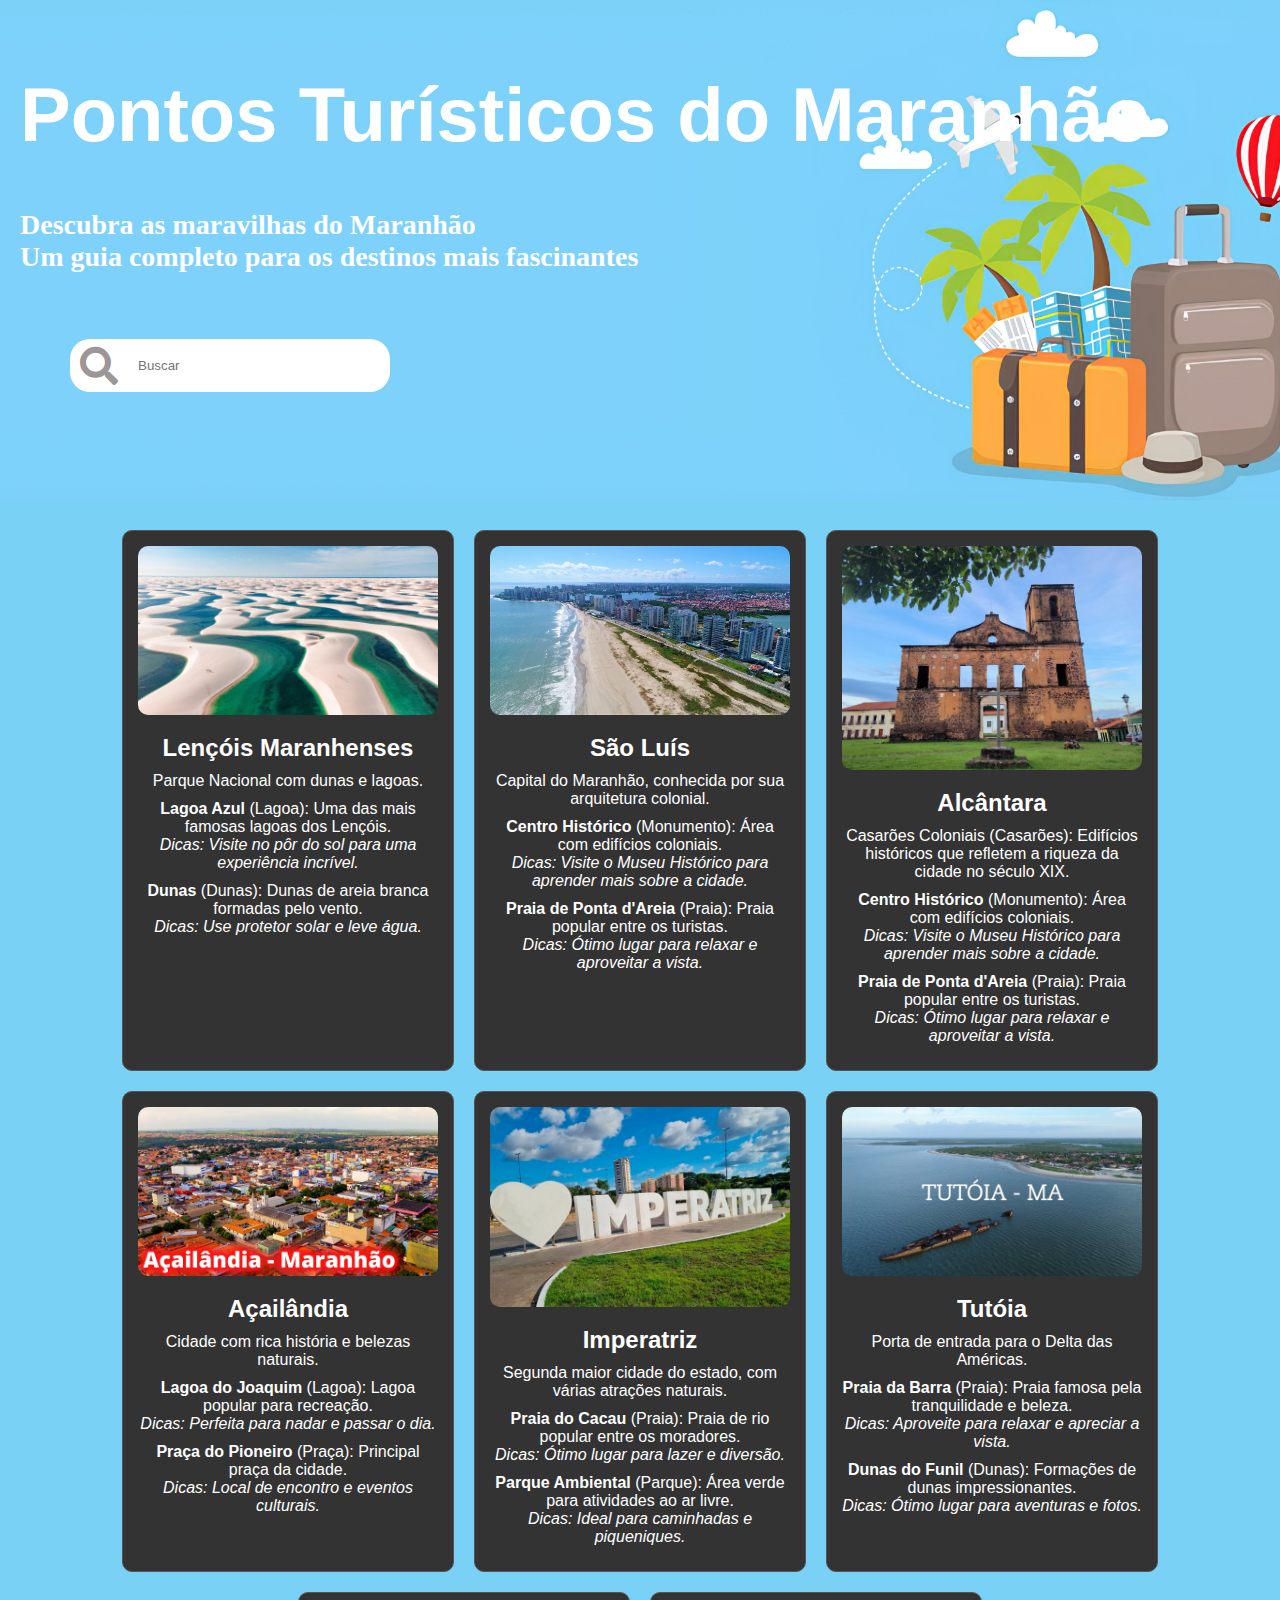
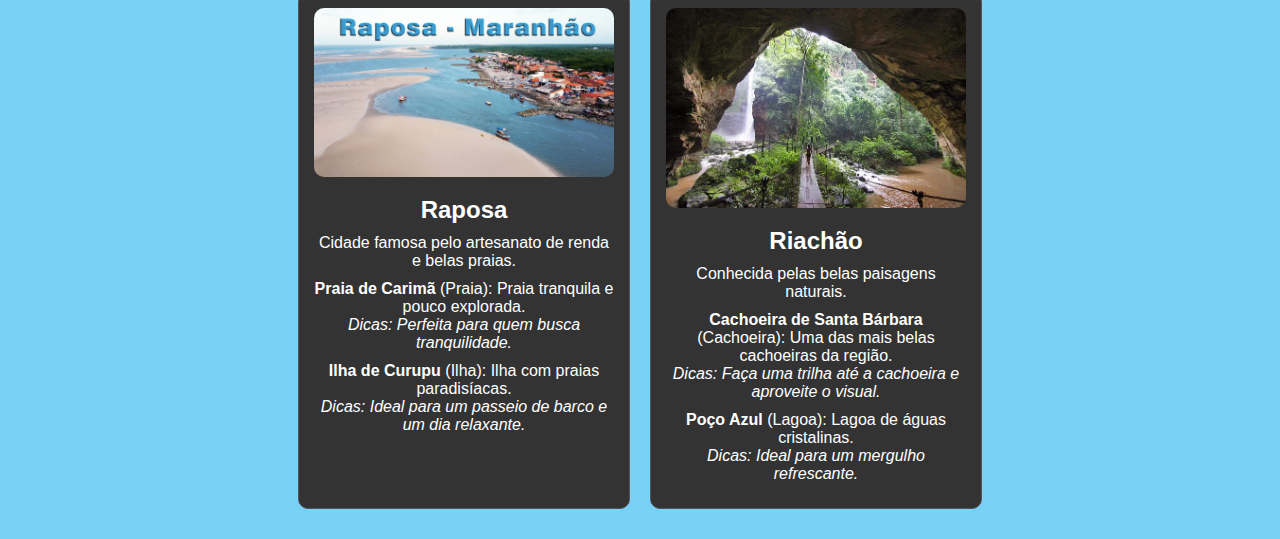
<file: index.html>
<!DOCTYPE html>
<html lang="pt-br">
<head>
    <meta charset="UTF-8">
    <meta name="viewport" content="width=device-width, initial-scale=1.0">
    <title>Pontos Turísticos do Maranhão</title>
    <link rel="stylesheet" href="style.css">
    <link rel="stylesheet" href="https://cdnjs.cloudflare.com/ajax/libs/font-awesome/5.15.4/css/all.min.css">
</head>
<body>
    <header>
        <h1>Pontos Turísticos do Maranhão</h1>
        <h2>Descubra as maravilhas do Maranhão<br> Um guia completo para os destinos mais fascinantes</h2>
        <br><div class="search-container"></br>
            <i class="fas fa-search"></i>
            <input type="text" id="search" placeholder="Buscar">
        </div>
    </header>
    <main id="destinos-container">
        <!-- Destinos serão inseridos aqui dinamicamente -->
    </main>
    <script src="script.js"></script>
</body>
</html>
</file>
<file: style.css>
body {
    background-color: rgb(121, 210, 246);
    color: rgb(255, 255, 255);
    font-family: Arial, sans-serif;
    margin: 0;
}

header {
    text-align: left;
    font-family: 'Chiller', sans-serif;
    font-size: 38px;
    padding: 20px;
    color: rgb(255, 255, 255);
    width: 100%;
    height: 500px;
    box-sizing: border-box;
    position: relative;
    background-image: url('imagens/back1.jpg');
    background-size: cover;
    background-position: center;
    background-repeat: no-repeat;
}
header h2 {
    font-family: 'Georgia', serif;
    font-size: 28px; /* Ajuste o tamanho da fonte conforme necessário */
    color: rgb(255, 255, 255); /* Mantém a cor branca para harmonizar com o header */
    margin-top: 20px; /* Ajuste o espaço superior conforme necessário */
}

.search-container {
    display: flex;
    align-items: center;
    width: 300px;
    margin-left: 50px;
    background-color: white;
    border-radius: 20px;
    padding: 5px 10px;
}

.search-container i {
    color: #9c9696;
    margin-right: 10px;
}

#search {
    border: none;
    outline: none;
    width: 200px;
    height: 30px;
    border-radius: 20px;
    padding: 5px 10px;
    color: #000000;
}

.destino {
    background-color: #333;
    border: 1px solid #555;
    border-radius: 10px;
    width: 300px;
    margin: 10px;
    padding: 15px;
    text-align: center;
    color: white;
    transition: transform 0.3s ease; /* Adiciona um efeito de transição */
}

.destino:hover {
    transform: scale(1.05); /* Aumenta o tamanho do card ao passar o mouse */
    cursor: pointer; /* Mostra um ponteiro de mão ao passar o mouse */
}


#destinos-container {
    display: flex;
    flex-wrap: wrap;
    justify-content: center;
    margin: 20px;
}

.destino {
    background-color: #333;
    border: 1px solid #555;
    border-radius: 10px;
    width: 300px;
    margin: 10px;
    padding: 15px;
    text-align: center;
}

.destino img {
    max-width: 100%;
    border-radius: 10px;
}

.destino h2 {
    margin: 15px 0 10px;
}

.destino p {
    margin: 0 0 10px;
}
</file>
